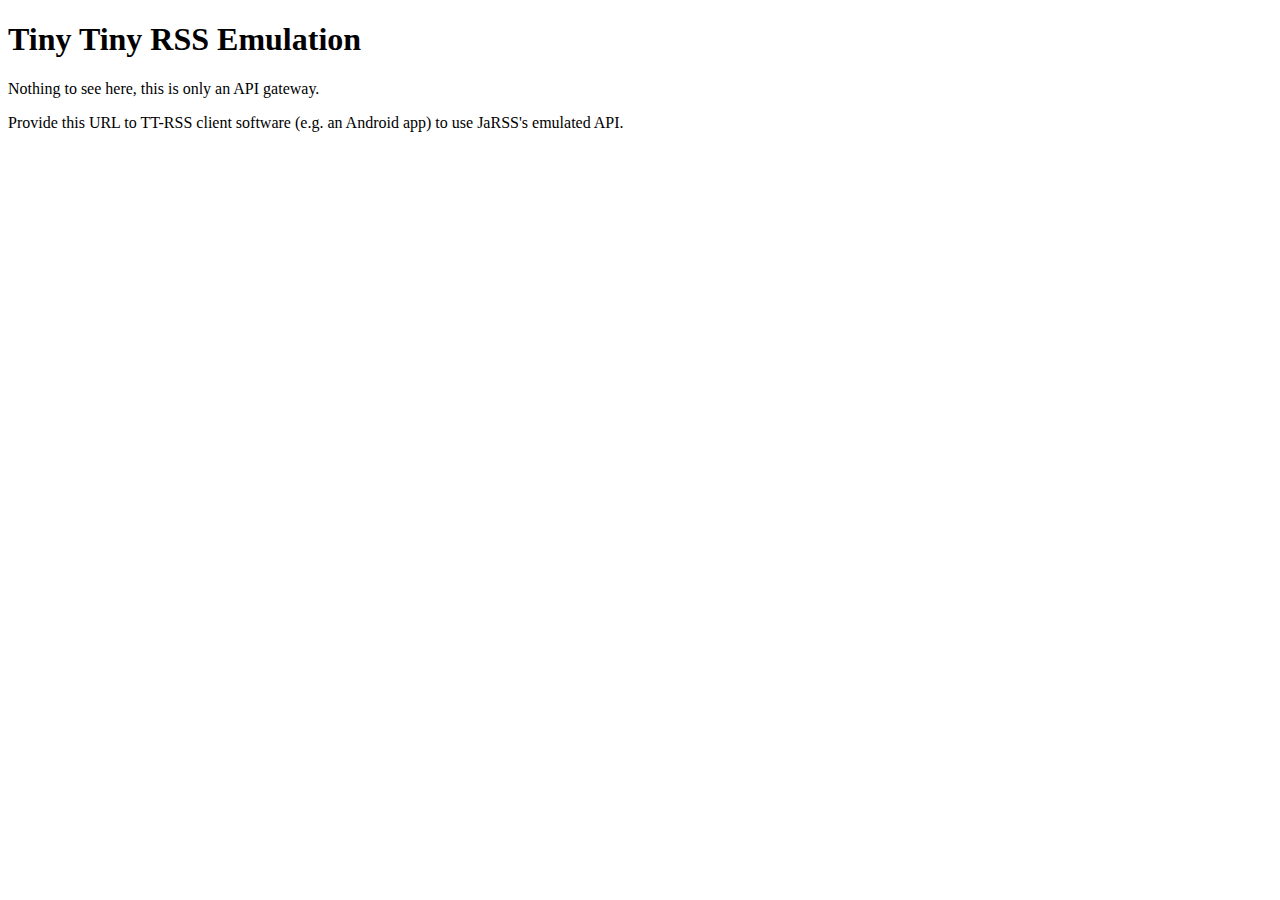
<file: src/main/webapp/tt-rss/index.html>
<!DOCTYPE html>
<html>
	<head>
		<title>JaRSS &ndash; TT-RSS API</title>
		<meta charset="UTF-8">
		<meta name="viewport" content="width=device-width, initial-scale=1.0">
	</head>
	<body>
		<h1>Tiny Tiny RSS Emulation</h1>
		<p>
			Nothing to see here, this is only an API gateway.
		</p>
		<p>
			Provide this URL to TT-RSS client software (e.g. an Android app) to use JaRSS's emulated API.
		</p>
	</body>
</html>
</file>
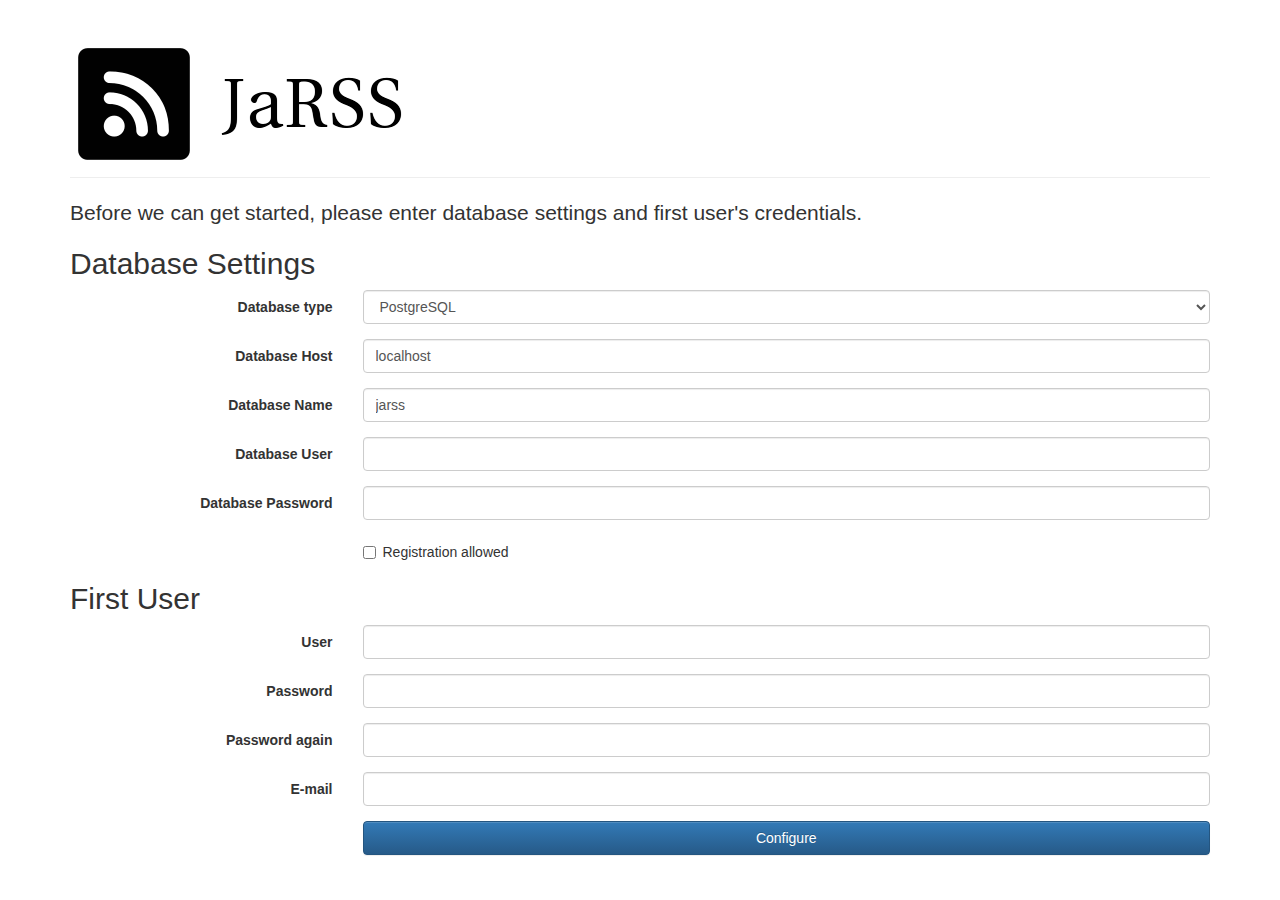
<file: src/main/webapp/initial-setup.html>
<!DOCTYPE html>
<html ng-app="jarssApp">
    <head>
        <title>JaRSS &ndash; Initial Setup</title>
        <meta http-equiv="Content-Type" content="text/html; charset=UTF-8" />
        <script type="text/javascript" src="data/angularjs/angular.min.js"></script>
        <script type="text/javascript" src="data/angularjs/angular-cookies.min.js"></script>
        <script type="text/javascript" src="data/angularjs/angular-messages.js"></script>
        <script type="text/javascript" src="data/ui-bootstrap/ui-bootstrap-2.0.0.min.js"></script>
        <script type="text/javascript" src="data/ui-bootstrap/ui-bootstrap-tpls-2.0.0.min.js"></script>
		<script type="text/javascript" src="data/contextMenu.js"></script>
		<script type="text/javascript" src="data/angular-ui-tree/angular-ui-tree.min.js"></script>
        <link rel="stylesheet" type="text/css" href="data/bootstrap/css/bootstrap.min.css" />
        <link rel="stylesheet" type="text/css" href="data/bootstrap/css/bootstrap-theme.min.css" />
        <link rel="shortcut icon" type="image/x-icon" href="data/jarss/img/favicon.ico" />
        <script type="text/javascript" src="data/jarss/js/App.js"></script>
        <script type="text/javascript" src="data/jarss/js/InitialSetupController.js"></script>
        
        <script type="text/ng-template" id="applying.html">
            <div class="modal-body">
                <img src="data/jarss/img/ajax-loader.gif" alt="" />
                Applying...
            </div>
        </script>
    </head>
    <body ng-controller="InitialSetupController">
        <div class="container">
            <div class="page-header">
              <img src="data/jarss/img/jarss.png" alt="JaRSS" id="big-logo" />
            </div>
            <p class="lead">Before we can get started, please enter database settings and first user's credentials.</p>
            
            <div uib-alert ng-repeat="alert in alerts" ng-class="'alert-' + (alert.type || 'warning')" close="closeAlert($index)">{{alert.msg}}</div>
            
            <form class="form-horizontal" role="form" name="setupform" ng-submit="configure(setupform.$valid)">
                <h2>Database Settings</h2>
                
                <div class="form-group">
                    <label for="dbtype" class="col-sm-3 control-label">Database type</label>
                    <div class="col-sm-9">
                        <select id="dbtype" class="form-control" ng-model='dbtype'>
                            <option value='postgresql'>PostgreSQL</option>
                            <option value='mysql'>MySQL</option>
                        </select>
                    </div>
                </div> <!-- /.form-group -->
                
                <div class="form-group">
                    <label for="dbhost" class="col-sm-3 control-label">Database Host</label>
                    <div class="col-sm-9">
                        <input type="text" id="dbhost" ng-model='dbhost' required pattern=".{2,}" class="form-control" />
                    </div>
                </div>
                <div class="form-group">
                    <label for="dbname" class="col-sm-3 control-label">Database Name</label>
                    <div class="col-sm-9">
                        <input type="text" id="dbname" ng-model='dbname' required pattern=".{2,}" class="form-control" />
                    </div>
                </div>
                <div class="form-group">
                    <label for="dbuser" class="col-sm-3 control-label">Database User</label>
                    <div class="col-sm-9">
                        <input type="text" id="dbuser" ng-model='dbuser' required pattern=".{2,}" class="form-control" />
                    </div>
                </div>
                <div class="form-group">
                    <label for="dbpassword" class="col-sm-3 control-label">Database Password</label>
                    <div class="col-sm-9">
                        <input type="password" id="dbpassword" ng-model='dbpassword' class="form-control">
                    </div>
                </div>
                <div class="form-group">
                    <div class="col-sm-3"></div>
                    <div class="col-sm-9">
                        <div class="checkbox">
                            <label uib-popover="Allows anybody to create a new user account" popover-trigger="'mouseenter'">
                                <input type="checkbox" id="registrationAllowed" ng-model='registrationAllowed' value="true">Registration allowed
                            </label>
                        </div>
                    </div>
                </div> <!-- /.form-group -->
                
                <h2>First User</h2>
                
                <div class="form-group">
                    <label for="user" class="col-sm-3 control-label">User</label>
                    <div class="col-sm-9">
                        <input type="text" id="user" ng-model='user' pattern="[a-zA-Z0-9]+" required class="form-control" />
                    </div>
                </div>
                <div class="form-group">
                    <label for="password" class="col-sm-3 control-label">Password</label>
                    <div class="col-sm-9">
                        <input type="password" id="password" ng-model='password' pattern=".{2,}" required class="form-control" />
                    </div>
                </div>
                <div class="form-group">
                    <label for="password2" class="col-sm-3 control-label">Password again</label>
                    <div class="col-sm-9">
                        <input type="password" id="password2" ng-model='password2' wj-validation-error="password2 != password ? 'Passwords don\'t match' : ''" class="form-control" />
                    </div>
                </div>
                <div class="form-group">
                    <label for="email" class="col-sm-3 control-label">E-mail</label>
                    <div class="col-sm-9">
                        <input type="email" id="email" ng-model='email' required class="form-control /">
                    </div>
                </div>
                
                <div class="form-group">
                    <div class="col-sm-9 col-sm-offset-3">
                        <button type="submit" class="btn btn-primary btn-block" >Configure</button>
                    </div>
                </div>
            </form> <!-- /form -->
        </div>
    </body>
</html>
</file>
